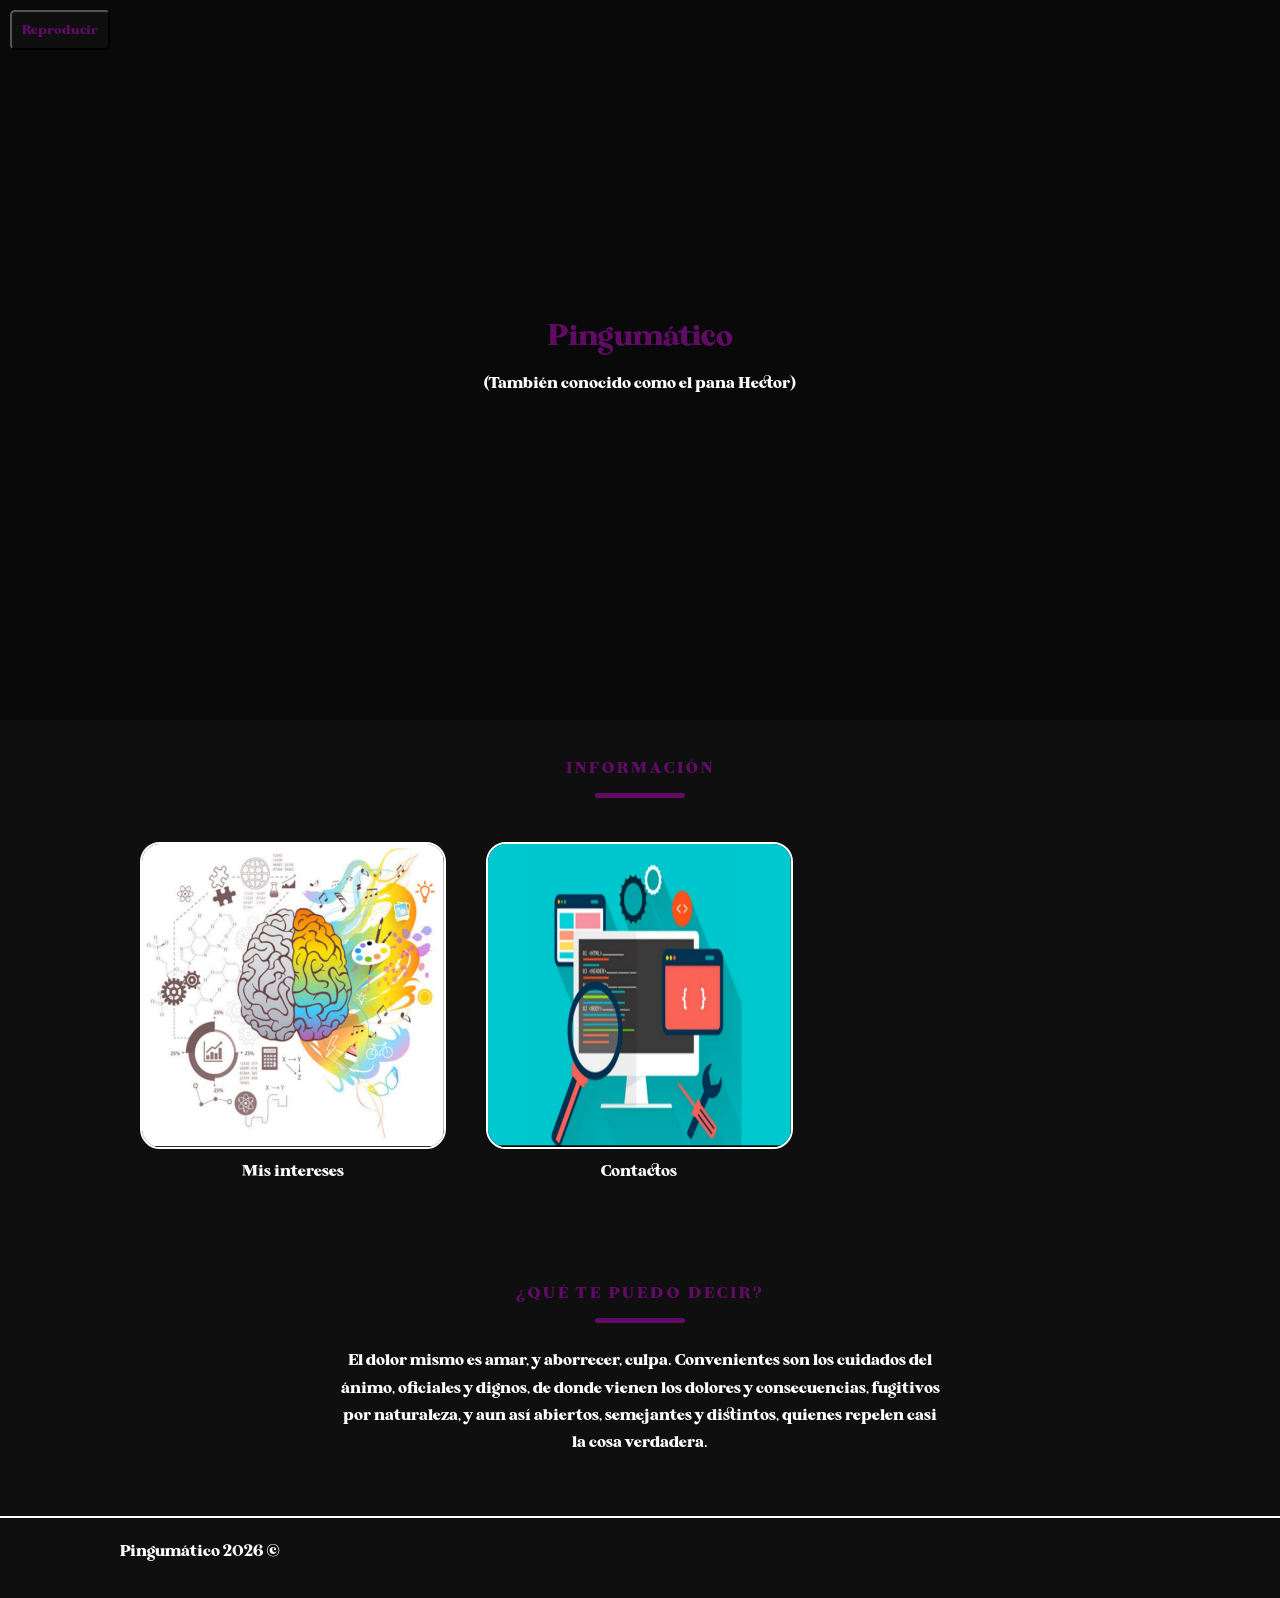
<file: index.html>
<!DOCTYPE html>
<html lang="es">
  <head>
    <meta charset="UTF-8" />
    <meta name="viewport" content="width=device-width, initial-scale=1.0" />
    <meta name="description" content="Acerca de mi" />
    <link
      href="https://fonts.googleapis.com/css2?family=Raleway:wght@400;700&display=swap"
      rel="stylesheet"
    />
    <link
      rel="stylesheet"
      href="https://use.fontawesome.com/releases/v5.6.1/css/all.css"
      integrity="sha384-gfdkjb5BdAXd+lj+gudLWI+BXq4IuLW5IT+brZEZsLFm++aCMlF1V92rMkPaX4PP"
      crossorigin="anonymous"
    />
    <link rel="stylesheet" href="css/style.css" />
    <link rel="stylesheet" href="css/style-responsive.css" />
    <title>Inicio</title>
  </head>

  <body>
    <main>

      <header>
        
        <section class="banner-video">
          <video autoplay muted loop playsinline class="video-bg">
            <source src="./img/Chefs_Kiss.mp4" type="video/mp4">
          </video>

      <button class="reproductor re-l" controls autoplay>Reproducir</button>
      <audio loop src=""></audio>
<script>
const boton = document.querySelector(".reproductor");
const audio = document.querySelector("audio");
const rutaAudio = "./font/Yus-Investigation.mp3";

// Cargar estado al abrir la página
window.addEventListener("load", () => {
  const tiempoGuardado = localStorage.getItem("audioTiempo");
  const estabaActivo = localStorage.getItem("audioActivo") === "true";

  if (tiempoGuardado) {
    audio.src = rutaAudio;
    audio.addEventListener("loadedmetadata", () => {
      audio.currentTime = parseFloat(tiempoGuardado);
      if (estabaActivo) {
        audio.play();
      }
    }, { once: true });
  }
});

// Reproducir
boton.addEventListener("click", () => {
  audio.src = rutaAudio;
  audio.play();
  localStorage.setItem("audioActivo", "true");
});

// Guardar tiempo mientras suena
audio.addEventListener("timeupdate", () => {
  localStorage.setItem("audioTiempo", audio.currentTime);
});

// Guardar justo antes de salir de la página
window.addEventListener("pagehide", () => {
  localStorage.setItem("audioTiempo", audio.currentTime);
  localStorage.setItem("audioActivo", !audio.paused ? "true" : "false");
});
</script>

        <div class="banner-header-text">
          <p class="banner-title"><span>Pingumático</span></p>
          <p>(También conocido como el pana Hector)</p>
        </div>
      </section>

    </header>


      <section class="section portfolio">
        <div class="container">
          <div class="section-header">
            <h3 class="title" data-title="INFORMACIÓN"></h3>
          </div>

          <div class="box">
            <div class="rotate-scale-up">
              <a href="about.html">
                <img src="img/portfolio/css.png" alt="" />
              </a>
            </div>
            <p>Mis intereses</p>
          </div>


          <div class="box">
            <div class="rotate-center">
              <a href="contact.html">
                <img src="img/portfolio/html.jpg" alt="" />
              </a>
            </div>
            <p>Contactos</p>
          </div>
      </section>

      <section class="section hireme">
        <div class="container">
          <div class="section-header">
            <h3 class="title" data-title="¿Qué te puedo decir?">
            </h3>
          </div>

          <p class="text">
            El dolor mismo es amar, y aborrecer, culpa. Convenientes son los cuidados del ánimo, oficiales y dignos, 
            de donde vienen los dolores y consecuencias, fugitivos por naturaleza, y aun así abiertos, semejantes y distintos, 
            quienes repelen casi la cosa verdadera.
          </p>
        </div>
      </section>
    </main>
    <hr />
    <footer class="main-footer">
      <div class="container">
        <p class="small">Pingumático 2026 &copy;</p>
    </footer>
  </body>
</html>
</file>
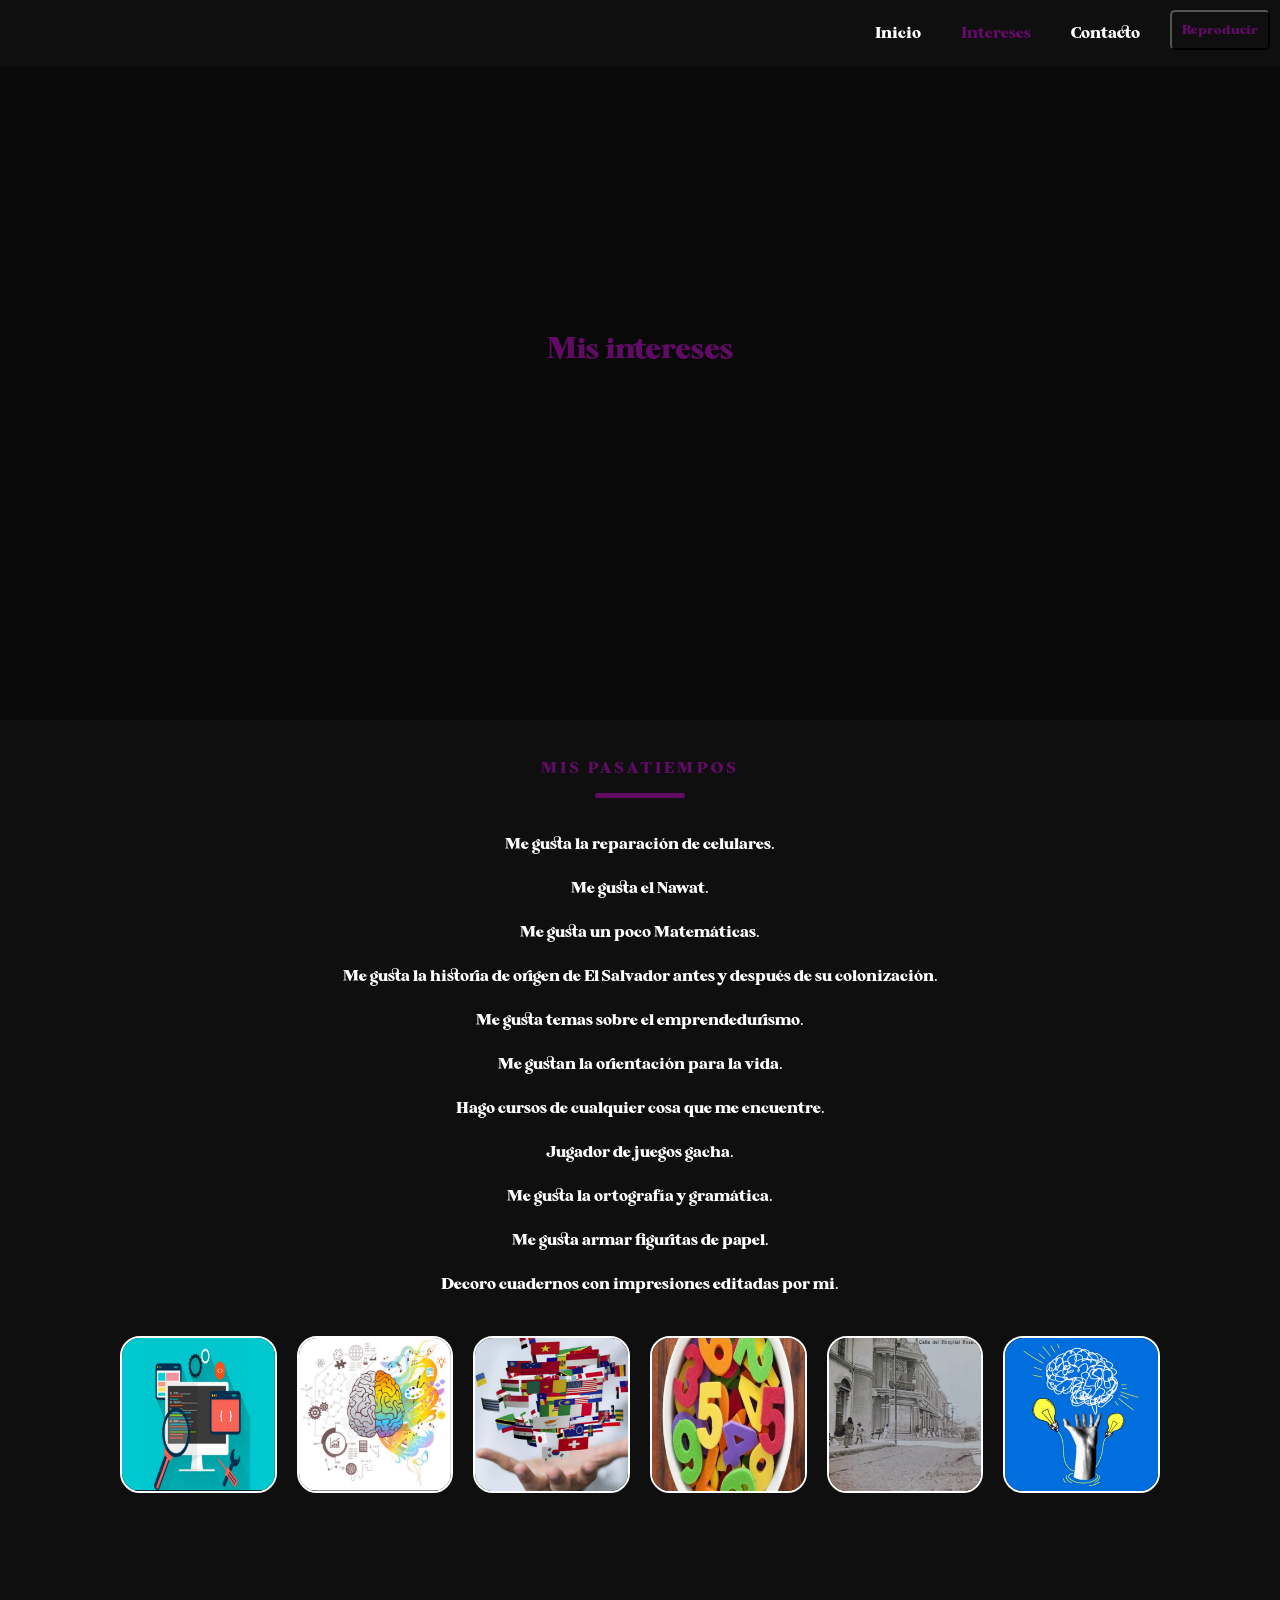
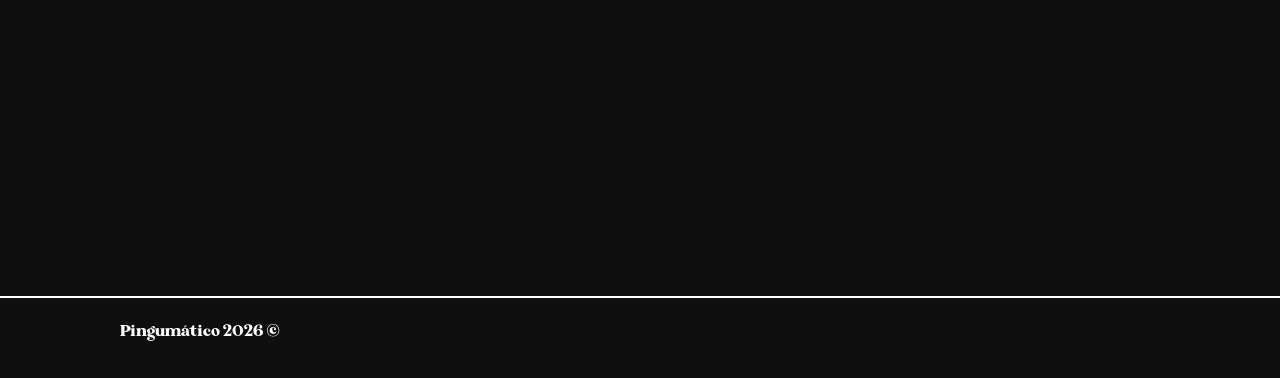
<file: about.html>
<!DOCTYPE html>
<html lang="es">
  <head>
    <meta charset="UTF-8" />
    <meta name="viewport" content="width=device-width, initial-scale=1.0" />
    <link
      href="https://fonts.googleapis.com/css2?family=Raleway:wght@400;700&display=swap"
      rel="stylesheet"
    />
    <link
      rel="stylesheet"
      href="https://use.fontawesome.com/releases/v5.6.1/css/all.css"
      integrity="sha384-gfdkjb5BdAXd+lj+gudLWI+BXq4IuLW5IT+brZEZsLFm++aCMlF1V92rMkPaX4PP"
      crossorigin="anonymous"
    />
    <link rel="stylesheet" href="css/style.css" />
    <link rel="stylesheet" href="css/style-responsive.css" />
    <title>Acerca de mí</title>
  </head>
  <body>


    <main>
      <header>

         <section class="banner-video  bg-abco">
          <video autoplay muted loop playsinline class="video-bg bg-abco">
            <source src="./img/Chefs_Kiss.mp4" type="video/mp4">
          </video>

        <nav class="navbar abco">
          <div class="nav-container">
            <ul id="main-nav" class="txt-btn">
                        <button class="reproductor re-r" controls autoplay loop>Reproducir</button>
      <audio  loop src=""></audio>
      <script>
        const boton = document.querySelector(".reproductor");
        const audio = document.querySelector("audio");
        const rutaAudio = "./font/Yus-Investigation.mp3";
        
        window.addEventListener("load", () => {
         const tiempoGuardado = localStorage.getItem("audioTiempo");
         const estabaActivo = localStorage.getItem("audioActivo") === "true";
         
         if (tiempoGuardado) {
          audio.src = rutaAudio;
          audio.addEventListener("loadedmetadata", () => {
          audio.currentTime = parseFloat(tiempoGuardado);
          if (estabaActivo) {
          audio.play();
      }
    }, { once: true });
  }
});

// Reproducir
boton.addEventListener("click", () => {
  audio.src = rutaAudio;
  audio.play();
  localStorage.setItem("audioActivo", "true");
});

// Guardar tiempo mientras suena
audio.addEventListener("timeupdate", () => {
  localStorage.setItem("audioTiempo", audio.currentTime);
});

// Guardar justo antes de salir de la página
window.addEventListener("pagehide", () => {
  localStorage.setItem("audioTiempo", audio.currentTime);
  localStorage.setItem("audioActivo", !audio.paused ? "true" : "false");
});
      </script>
              <li><a href="index.html">Inicio</a></li>
              <li><a class="current" href="about.html">Intereses</a></li>
              <li><a href="contact.html">Contacto</a></li>
            </ul>
          </div>
        </nav>

        <div class="banner-header-text">
          <p class="banner-title"><span>Mis intereses</span></p>
        </div>
      </section>
    </header>


      <section class="section about">
        <div class="container">
          <div class="section-header">
            <p class="title" data-title="Mis pasatiempos"></p>
          </div>

        <div class="textskills">
            <ul>
              <li>Me gusta la reparación de celulares.</li>
              <li>Me gusta el Nawat.</li>
              <li>Me gusta un poco Matemáticas.</li>
              <li>Me gusta la historia de origen de El Salvador antes y después de su colonización.</li>
              <li>Me gusta temas sobre el emprendedurismo.</li>
              <li>Me gustan la orientación para la vida.</li>
              <li>Hago cursos de cualquier cosa que me encuentre.</li>
              <li>Jugador de juegos gacha.</li>
              <li>Me gusta la ortografía y gramática.</li>
              <li>Me gusta armar figuritas de papel.</li>
              <li>Decoro cuadernos con impresiones editadas por mi.</li>
            </ul>
          </div>
          <div class="skills">
            <div class="card-skill">
              <img src="img/portfolio/html.jpg" alt="" />
            </div>

            <div class="card-skill">
              <img src="img/portfolio/css.png" alt="" />
            </div>

            <div class="card-skill">
              <img src="img/portfolio/javascript.png" alt="" />
            </div>

            <div class="card-skill">
              <img src="img/portfolio/github.png" alt="" />
            </div>

            <div class="card-skill">
              <img src="img/portfolio/node.png" alt="" />
            </div>

            <div class="card-skill">
              <img src="img/portfolio/mongo.png" alt="" />
            </div>
          </div>
          <div>
<iframe
  width="560"
  height="315"
  src="https://www.youtube.com/embed/2mVrT_zQS8E"
  title="YouTube video player"
  frameborder="0"
  allow="accelerometer; autoplay; clipboard-write; encrypted-media; gyroscope; picture-in-picture; web-share"
  referrerpolicy="strict-origin-when-cross-origin"
  allowfullscreen
></iframe>

          </div>
        </div>
      </section>
    </main>
    <hr />

    <footer class="main-footer">
      <div class="container">
        <p class="small">Pingumático 2026 &copy;</p>
    </footer>
  </body>
</html>
</file>
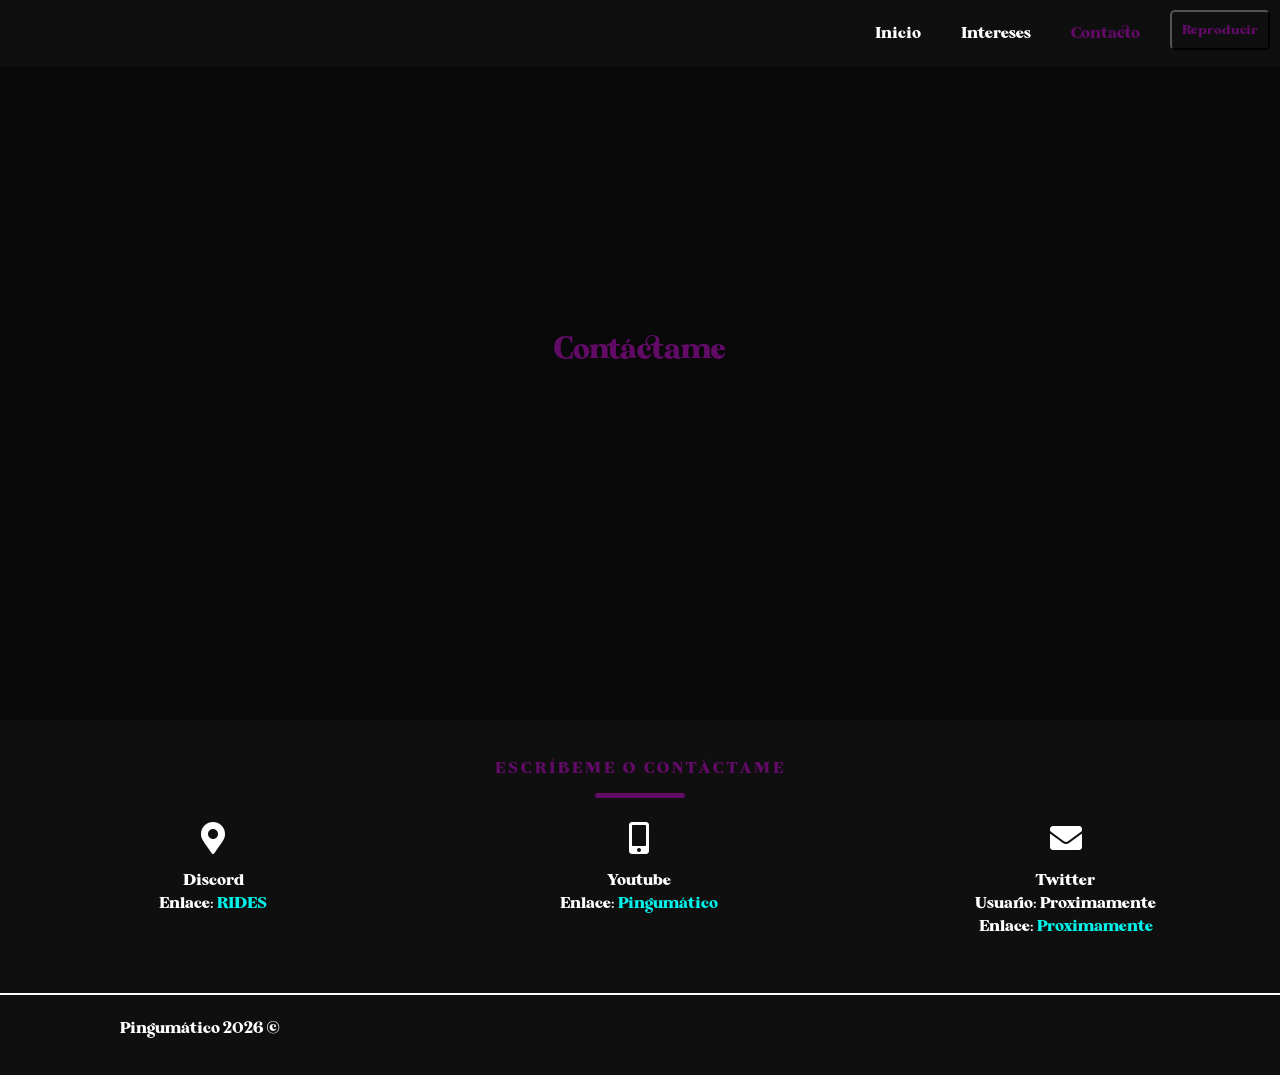
<file: contact.html>
<!DOCTYPE html>
<html lang="es">
  <head>
    <meta charset="UTF-8" />
    <meta name="viewport" content="width=device-width, initial-scale=1.0" />

    <link href="https://fonts.googleapis.com/css2?family=Raleway:wght@400;700&display=swap" rel="stylesheet" />

    <link
      rel="stylesheet"
      href="https://use.fontawesome.com/releases/v5.6.1/css/all.css"
      integrity="sha384-gfdkjb5BdAXd+lj+gudLWI+BXq4IuLW5IT+brZEZsLFm++aCMlF1V92rMkPaX4PP"
      crossorigin="anonymous"
    />

    <link rel="stylesheet" href="css/style.css" />
    <link rel="stylesheet" href="css/style-responsive.css" />

    <title>Contacto</title>
  </head>

  <body>

    <main>
      <!-- NAVBAR -->
      <header>
        <section class="banner-video  bg-abco">
          <video autoplay muted loop playsinline class="video-bg bg-abco">
            <source src="./img/Chefs_Kiss.mp4" type="video/mp4">
          </video>

        <nav class="navbar abco">
          <div class="nav-container">

            <ul id="main-nav" class="txt-btn">
                        <button class="reproductor re-r" controls autoplay loop>Reproducir</button>
      <audio  loop src=""></audio>
<script>
const boton = document.querySelector(".reproductor");
const audio = document.querySelector("audio");
const rutaAudio = "./font/Yus-Investigation.mp3";

window.addEventListener("load", () => {
  const tiempoGuardado = localStorage.getItem("audioTiempo");
  const estabaActivo = localStorage.getItem("audioActivo") === "true";

  if (tiempoGuardado) {
    audio.src = rutaAudio;
    audio.addEventListener("loadedmetadata", () => {
      audio.currentTime = parseFloat(tiempoGuardado);
      if (estabaActivo) {
        audio.play();
      }
    }, { once: true });
  }
});

boton.addEventListener("click", () => {
  audio.src = rutaAudio;
  audio.play();
  localStorage.setItem("audioActivo", "true");
});

audio.addEventListener("timeupdate", () => {
  localStorage.setItem("audioTiempo", audio.currentTime);
});

window.addEventListener("pagehide", () => {
  localStorage.setItem("audioTiempo", audio.currentTime);
  localStorage.setItem("audioActivo", !audio.paused ? "true" : "false");
});
</script>
              <li><a href="index.html">Inicio</a></li>
              <li><a href="about.html">Intereses</a></li>
              <li><a class="current" href="contact.html">Contacto</a></li>
            </ul>
          </div>
        </nav>

          <div class="banner-header-text">
            <p class="banner-title"><span>Contáctame</span></p>
          </div>
        </section>
      </header>

      <section class="contact section">
        <div class="section-header">
          <p class="title" data-title="Escríbeme o contáctame"></p>
        </div>

        <!-- Discord -->
        <div class="box-contact-features">
          <i class="fas fa-map-marker-alt fa-2x"></i>
          <p class="line-break">Discord</p>

          <p>
            Enlace:
            <span>
              <a
                href="https://discord.gg/4T384QBwkh"
                target="_blank"
                style="color:#00f2ea;"
              >
                RIDES
              </a>
            </span>
          </p>
        </div>

        <div class="box-contact-features">
          <i class="fas fa-mobile-alt fa-2x"></i>
          <p class="line-break">Youtube</p>
          <p>
            Enlace:
            <span>
              <a
                href="https://www.youtube.com/channel/UCXNoWfQXmgTevBkXs6y-ywQ"
                target="_blank"
                style="color:#00f2ea;"
              >
                Pingumático
              </a>
            </span>
          </p>
        </div>

        <!-- Twitter -->
        <div class="box-contact-features">
          <i class="fas fa-envelope fa-2x"></i>
          <p class="line-break">Twitter</p>
          <p class="line-break">Usuario: Proximamente</p>

          <p>
            Enlace:
            <span>
              <a
                href=""
                target="_blank"
                style="color:#00f2ea;"
              >
                Proximamente
              </a>
            </span>
          </p>
        </div>
      </section>
    </main>

    <hr />

    <footer class="main-footer">
      <div class="container">
        <p class="small">Pingumático 2026 &copy;</p>
    </footer>
  </body>
</html>
</file>
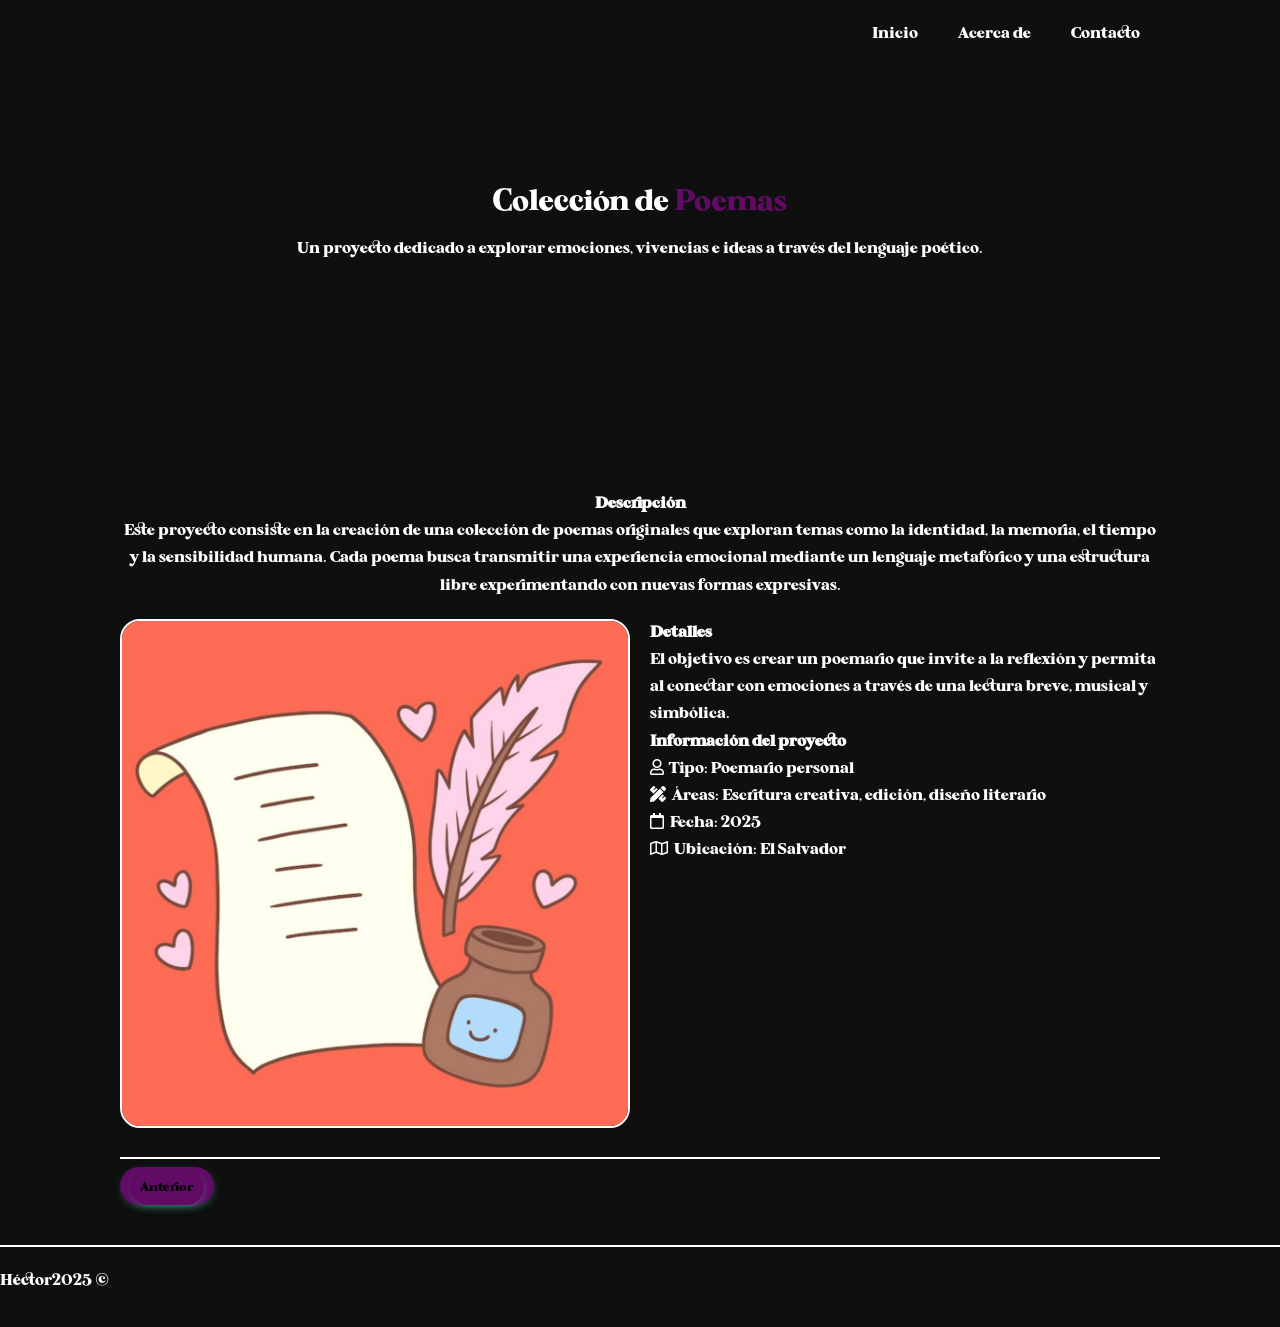
<file: project-3.html>
<!DOCTYPE html>
<html lang="es">
  <head>
    <meta charset="UTF-8" />
    <meta name="viewport" content="width=device-width, initial-scale=1.0" />
    <link
      href="https://fonts.googleapis.com/css2?family=Raleway:wght@400;700&display=swap"
      rel="stylesheet"
    />
    <link
      rel="stylesheet"
      href="https://use.fontawesome.com/releases/v5.6.1/css/all.css"
      integrity="sha384-gfdkjb5BdAXd+lj+gudLWI+BXq4IuLW5IT+brZEZsLFm++aCMlF1V92rMkPaX4PP"
      crossorigin="anonymous"
    />
    <link rel="stylesheet" href="css/style.css" />
    <link rel="stylesheet" href="css/style-responsive.css" />
    <title>Colección de Poemas</title>
  </head>
  <body>
    <main>
      <header>
        <nav class="navbar">
          <div class="nav-container">
            <ul id="main-nav" class="txt-btn">
              <li><a href="index.html">Inicio</a></li>
              <li><a href="about.html">Acerca de</a></li>
              <li><a href="contact.html">Contacto</a></li>
            </ul>
          </div>
        </nav>

        <section class="hero">
          <div class="hero-header-text">
            <p class="hero-title">Colección de <span>Poemas</span></p>
            <p>
              Un proyecto dedicado a explorar emociones, vivencias e ideas a través del lenguaje poético.
            </p>
          </div>
        </section>
      </header>

      <section class="single-project section">
        <div class="container">
          <div class="single-project-info">
            
            <div class="single-project-description">
              <h4>Descripción</h4>
              <p>
                Este proyecto consiste en la creación de una colección de poemas originales que 
                exploran temas como la identidad, la memoria, el tiempo y la sensibilidad humana. 
                Cada poema busca transmitir una experiencia emocional mediante un lenguaje 
                metafórico y una estructura libre
                experimentando con nuevas formas expresivas.
              </p>
            </div>

            <div class="single-project-img">
              <img src="img/portfolio/proyecto-3.png" alt="Colección de poemas" />
            </div>

            <div class="single-project-details">
              <h4>Detalles</h4>
              <p>
                El objetivo es crear un poemario que invite a la reflexión y permita al
                conectar con emociones a través de una lectura breve, musical y simbólica.
              </p>

              <h4>Información del proyecto</h4>
              <ul>
                <li><i class="far fa-user"></i> &nbsp;Tipo: Poemario personal</li>
                <li>
                  <i class="fas fa-pencil-ruler"></i> &nbsp;Áreas: Escritura creativa, edición, diseño literario
                </li>
                <li><i class="far fa-calendar"></i> &nbsp;Fecha: 2025</li>
                <li><i class="far fa-map"></i> &nbsp;Ubicación: El Salvador</li>
              </ul>
            </div>

            <div class="single-project-btn">
              <hr />
              <div class="prev">
                <a href="project-2.html" class="btn">
                  <button class="btn">Anterior</button>
                </a>
              </div>
            </div>

          </div>
        </div>
      </section>
    </main>

    <hr />

    <footer class="main-footer">
              <p class="small">Héctor2025 &copy;</p>
<!--      <div class="container">

        <ul>
          <li>
            <a href="#"><i class="fab fa-facebook-f"></i></a>
          </li>
          <li>
            <a href="#"><i class="fab fa-twitter"></i></a>
          </li>
          <li>
            <a href="#"><i class="fab fa-instagram"></i></a>
          </li>
        </ul>
      </div>
    -->
    </footer>
  </body>
</html>
</file>
<file: css/style.css>
:root {
  --main-color: #0f0f0f;
  --primary-color: #610b66;
  --secondary-color: #fff;
}

@font-face {
    font-family: "KR";
    src: url("../font/Kristopher-Regular.otf") format("opentype");
    font-weight: normal;
    font-style: normal;
}

* {
  margin: 0;
  padding: 0;
  box-sizing: border-box;
  font-family: "KR";
}


body,
html {
  color: var(--secondary-color);
  line-height: 1.7em;
  background-color: var(--main-color);
}

hr {
  border: 0.5px solid var(--secondary-color);
}

a {
  text-decoration: none;
}
.container {
  margin: 0 auto;
  max-width: 1100px;
  padding: 0 30px;
}

.section {
  padding: 40px 0;
  overflow: hidden;
}

.line-break {
  padding-bottom: 10px;
}

.section-header {
  text-align: center;
  margin-bottom: 1.5rem;
}

.title {
  position: relative;
  padding-bottom: 1rem;
  line-height: 1;
  font-size: 2rem;
  margin-bottom: 0.6rem;
}

.title:before {
  content: attr(data-title);
  display: block;
  margin-bottom: 0.4rem;
  color: var(--primary-color);
  font-size: 1rem;
  font-weight: 500;
  text-transform: uppercase;
  letter-spacing: 3px;
}

.title:after {
  content: "";
  position: absolute;
  width: 90px;
  height: 5px;
  border-radius: 3px;
  background-color: var(--primary-color);
  bottom: 0;
  left: 50%;
  transform: translateX(-50%);
}

.text {
  max-width: 600px;
  margin: 0 auto;
}


.nav-container {
  margin: auto;
  max-width: 1100px;
  overflow: auto;
  padding: 0 30px;
}
.navbar {
  position: fixed;
  top: 0;
  z-index: 50;
  overflow: hidden;
  width: 100%;
  background-color: var(--main-color);
}

.navbar .logo {
  float: left;
  padding-top: 20px;
}

.navbar a {
  color: var(--secondary-color);
  text-decoration: none;
}

.navbar span {
  color: var(--primary-color);
}

.navbar ul {
  list-style: none;
  float: right;
}

.navbar ul li {
  float: left;
}

.navbar ul li a {
  display: block;
  padding: 20px;
  text-align: center;
}

.navbar ul li a:hover {
  background: var(--primary-color);
  color: var(--main-color);
}

.navbar ul li a.current {
  color: var(--primary-color);
}

.navbar ul li a.current:hover {
  background: var(--primary-color);
  color: var(--main-color);
}

.banner-video {
  position: relative;
  height: 80vh;
  overflow: hidden;
}

.banner-video .video-bg {
  position: absolute;
  top: 0;
  left: 0;
  width: 100%;
  height: 100%;
  object-fit: contain;
  z-index: 0;
  opacity: 0.2;
}

.banner-video .banner-header-text {
  position: relative;
  z-index: 2;
  text-align: center;
  height: 100%;
  display: grid;
  place-content: center;
  backdrop-filter: brightness(60%);
}

img {
  object-fit: cover;
}

.banner-title {
  font-size: 30px;
  padding-bottom: 20px;
}

.banner-title span {
  color: var(--primary-color);
}

.btn {
  padding: 10px 10px;
  background-color: var(--primary-color);
  border: none;
  margin-top: 10px;
  border-radius: 20px;
  cursor: pointer;
  box-shadow: 1px 3px 11px -5px rgba(102, 221, 200, 0.69);

}

.main-footer .container {
  display: flex;
  justify-content: space-between; /* separa izquierda y derecha */
  align-items: center;
}


.btn:hover {
  background-color: var(--secondary-color);
  box-shadow: none;
}

.portfolio h3 {
  text-align: center;
}

.hireme {
  text-align: center;
  display: flex;
  justify-content: center;
  align-items: center;
}

.hireme p {
  padding-bottom: 20px;
}
.box {
  float: left;
  width: 33.3%;
  padding: 20px;
  text-align: center;
}

.box img {
  width: 100%;
  border: 2px solid var(--secondary-color);
  border-radius: 20px;
}

.box a:hover img {
  transform: translateY(-15px);
  border: 2px solid var(--primary-color);
  transition: 0.3s;
}

.box .selected {
  transform: scale(1.1);
  border: 2px solid var(--primary-color);
}

.main-footer {
  height: 80px;
  padding-top: 20px;
}

.main-footer p {
  float: left;
}

.main-footer ul {
  float: right;
  list-style: none;
}

.main-footer ul li {
  float: left;
}

.main-footer ul li i {
  color: var(--primary-color);
}

.main-footer ul li a {
  display: block;
  padding: 10px;
  text-align: center;
}

/* General hero */
.hero {
  background: var(--main-color);
  height: 50vh;
  padding: 50px;
}

.hero-header-text {
  height: 100%;
  width: 60%;
  margin: auto;
  text-align: center;
  display: grid;
  place-content: center;
}

.hero-title {
  font-size: 30px;
  padding-bottom: 20px;
}

.hero-title span {
  color: var(--primary-color);
}

/* Contact Form */
.contact .box-contact-features {
  float: left;
  width: 33.3%;
  text-align: center;
  padding-bottom: 20px;
}

.contact .box-contact-features i {
  padding-bottom: 20px;
}

.contact .box-contact-features p {
  line-height: 0.8em;
}

.contact .features-contact .box-form {
  float: left;
  width: 50%;
  padding: 60px 10px 20px 10px;
}

.contact .features-contact .box-form iframe {
  width: 100%;
  height: 400px;
}

/* Contact Form */
.contact .contact-form .single-form {
  margin-bottom: 20px;
}

.contact-form label {
  display: block;
  margin-bottom: 5px;
}

.contact-form input,
.contact-form textarea {
  width: 100%;
  padding: 10px;
  border: 2px var(--secondary-color) solid;
  border-radius: 10px;
  background-color: var(--main-color);
  color: var(--secondary-color);
}

.contact-form input:focus,
.contact-form textarea:focus {
  background-color: var(--secondary-color);
  color: var(--main-color);
}

.contact-form textarea {
  height: 200px;
}

.contact-form input:focus,
.contact-form textarea:focus {
  outline: none;
  border-color: var(--main-color);
}

/* About Me */
.about {
  text-align: center;
}

.about a {
  color: var(--secondary-color);
  text-decoration: none;
}

.txt-btn {
  font-size: 1em;
}

.skills {
  display: grid;
  grid-template-columns: repeat(6, 1fr);
  gap: 20px;
  margin: 30px 0;
}

.reproductor {
  position: absolute;
  z-index: 10;
  background-color:var(--main-color);
  color: var(--primary-color);
  padding: 10px;
  border-radius: 5px;
}

.re-l {
  left: 10px;
  top: 10px;
}

.re-r {
  right: 10px;
  top: 10px;
}

.card-skill img {
  width: 100%;
  border: 2px solid var(--secondary-color);
  background-color: var(--secondary-color);
  border-radius: 20px;
}

.card-skill img:hover {
  transform: scale(1.1);
  border: 2px solid var(--secondary-color);
  transition: 0.3s;
}

.single-project-info {
  display: grid;
  grid-template-rows: auto 1fr auto;
  grid-template-columns: 1fr 1fr;
  grid-gap: 20px;
}

.single-project-description,
.single-project-btn {
  text-align: center;
  grid-column: 1 / -1;
}

.single-project-img img {
  width: 100%;
  border: 2px solid var(--secondary-color);
  border-radius: 20px;
}

.single-project-details ul {
  list-style: none;
  padding-bottom: 20px;
}

.single-project-btn .prev {
  float: left;
}

.single-project-btn .next {
  float: right;
}

.textskills {
  text-align: center;
  margin: 0 auto;
  max-width: 700px;
}

.textskills ul {
  list-style: none;
  padding: 0;
}

.textskills li {
  padding: 10px 0;
  line-height: 1.5em;
}
</file>
<file: css/style-responsive.css>
@media screen and (max-width: 768px) {

  .nav-container {
    margin: auto;
    max-width: 1100px;
    overflow: auto;
    padding: 0px;
  }

  .navbar {
    position: relative;
    top: 0;
  }

  .navbar .logo {
    float: none;
    text-align: center;
    padding-top: 10px;
  }

  .navbar ul,
  .navbar ul li {
    float: none;
  }

  .navbar ul li a {
    padding: 10px;
  }

  .section-header {
    font-size: 1.5em;
  }

  .banner-title {
    font-size: 1.7em;
  }

  .banner-video {
    height: 50vh;
    position: relative;
    overflow: hidden;
  }

  .banner-video .video-bg {
    width: 100%;
    height: 100%;
    object-fit: cover;
    opacity: 0.35;
    z-index: 0;
  }

  .banner-video .banner-header-text {
    position: relative;
    z-index: 2;
    margin-top: 0;
    text-align: center;
    padding: 0 20px;
    display: grid;
    place-content: center;
    height: 100%;
    backdrop-filter: brightness(45%);
  }
  
  .banner-header-text {
    height: 200px;
  }

  .portfolio .portfolio-nav {
    display: none;
  }

  .card-projects {
    display: grid;
    grid-template-columns: 1fr;
    gap: 20px;
  }

  .box {
    width: 100%;
    padding: 10px;
  }

  .box img {
    width: 100%;
  }

  .card-info {
    display: grid;
    grid-template-columns: 1fr;
    text-align: center;
  }

  .form-map {
    margin: 20px;
    display: grid;
    grid-template-columns: 1fr;
    gap: 20px;
  }

  .single-project .description h4 {
    font-size: 1em;
  }

  .single-project-info {
    grid-template-rows: auto auto auto;
    grid-template-columns: 1fr;
  }

  .single-project-details {
    text-align: center;
  }

  .skills {
    grid-template-columns: repeat(2, 1fr);
    gap: 15px;
  }

  .about iframe {
    width: 100%;
  }

  .title {
    font-size: 1.8rem;
  }

  .title:before {
    font-size: 0.8rem;
  }

  .section {
    padding: 30px 0;
  }

  .text {
    max-width: 100%;
    padding: 0 20px;
  }

  .indexnav {
    margin-bottom: 30px;
  }
  .logo {
    padding-bottom: 30px;
  }

  .textskills {
    text-align: left;
    padding: 0 20px;
    margin-top: 10px;
  }

  .textskills ul {
    padding: 0;
  }

  .textskills li {
    font-size: 1rem;
    padding: 8px 0;
  }

  .abco ul {
  list-style-type: none;
  margin: 0;
  padding: 0;
  display: flex;
  align-items: center;
  align-content: center;
  }
  
  .abco ul li a {
  display: block;
  padding: 14px 16px;
  text-decoration: none;
    align-items: center;
  align-content: center;
  }

  .re-l {
  left: 20px;
  top: 10px;
}

.re-r {
  right: 20px;
  top: 10px;
}


}
</file>
